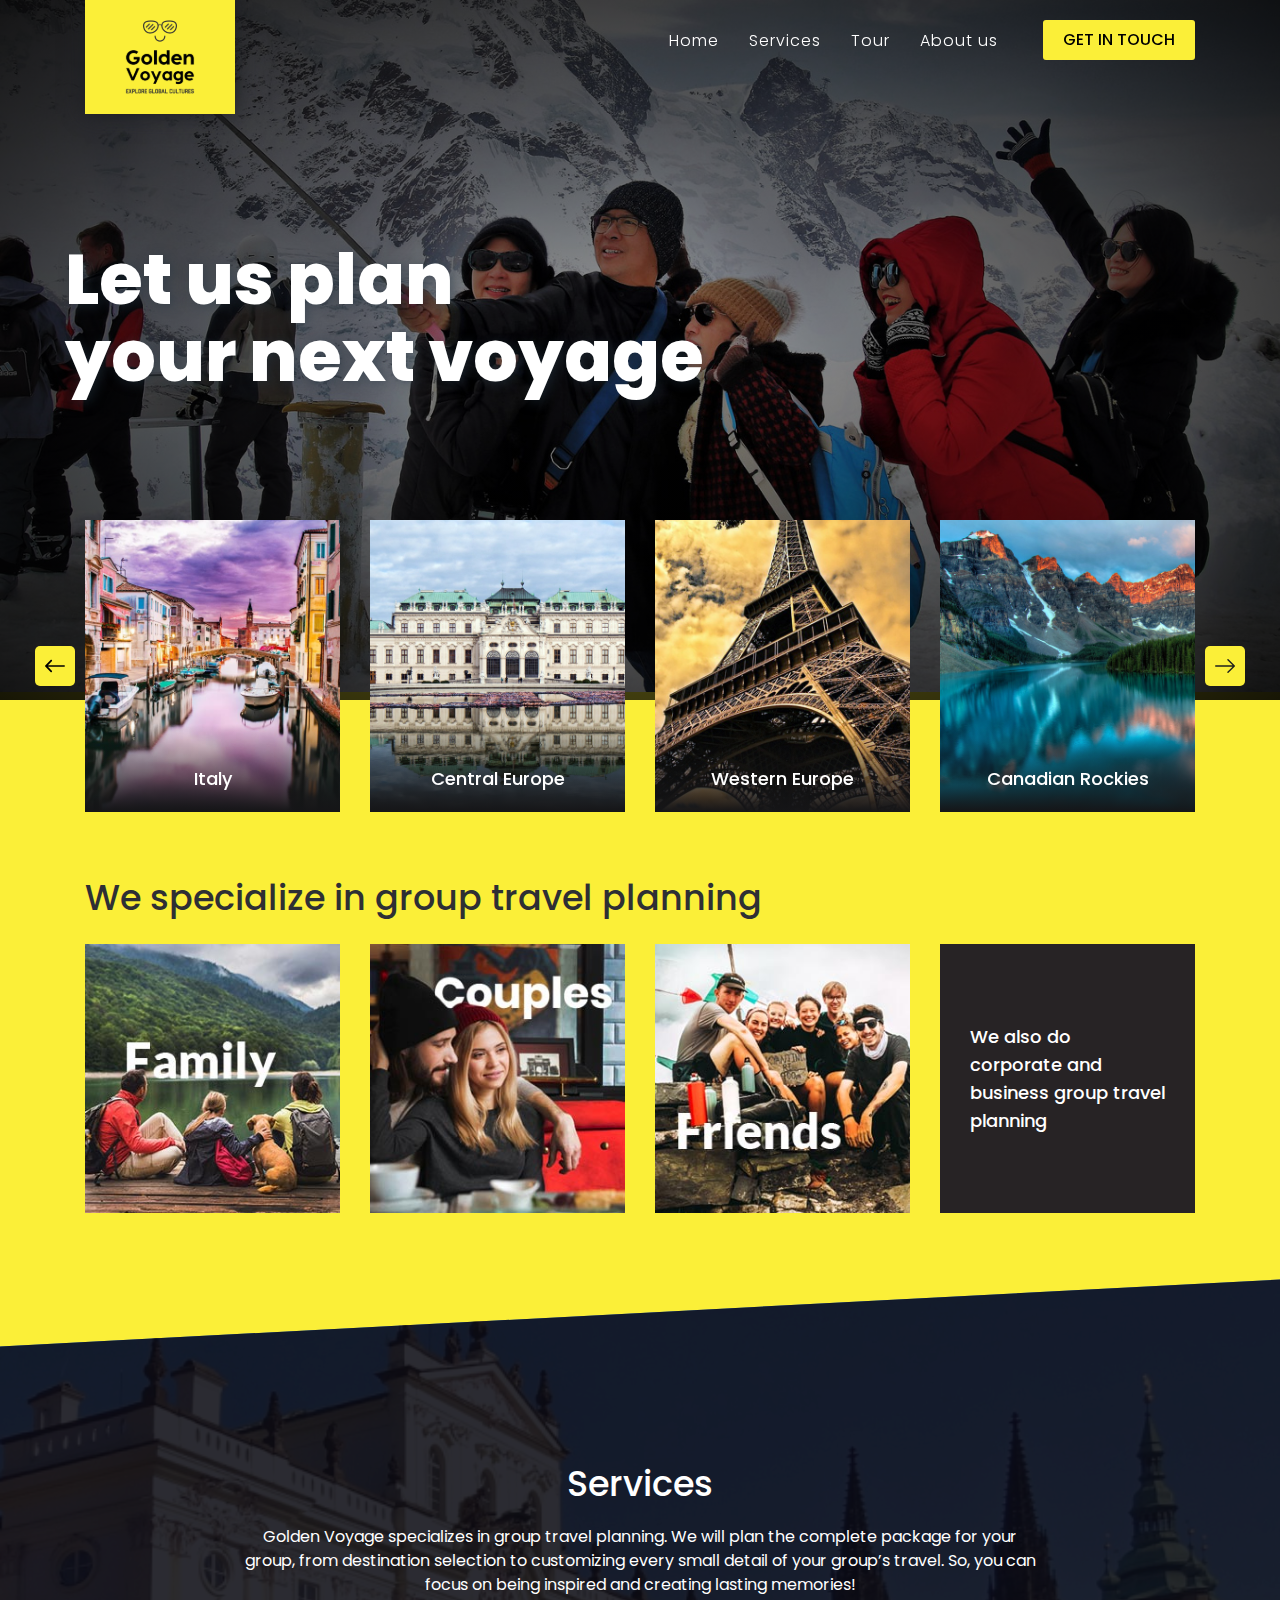
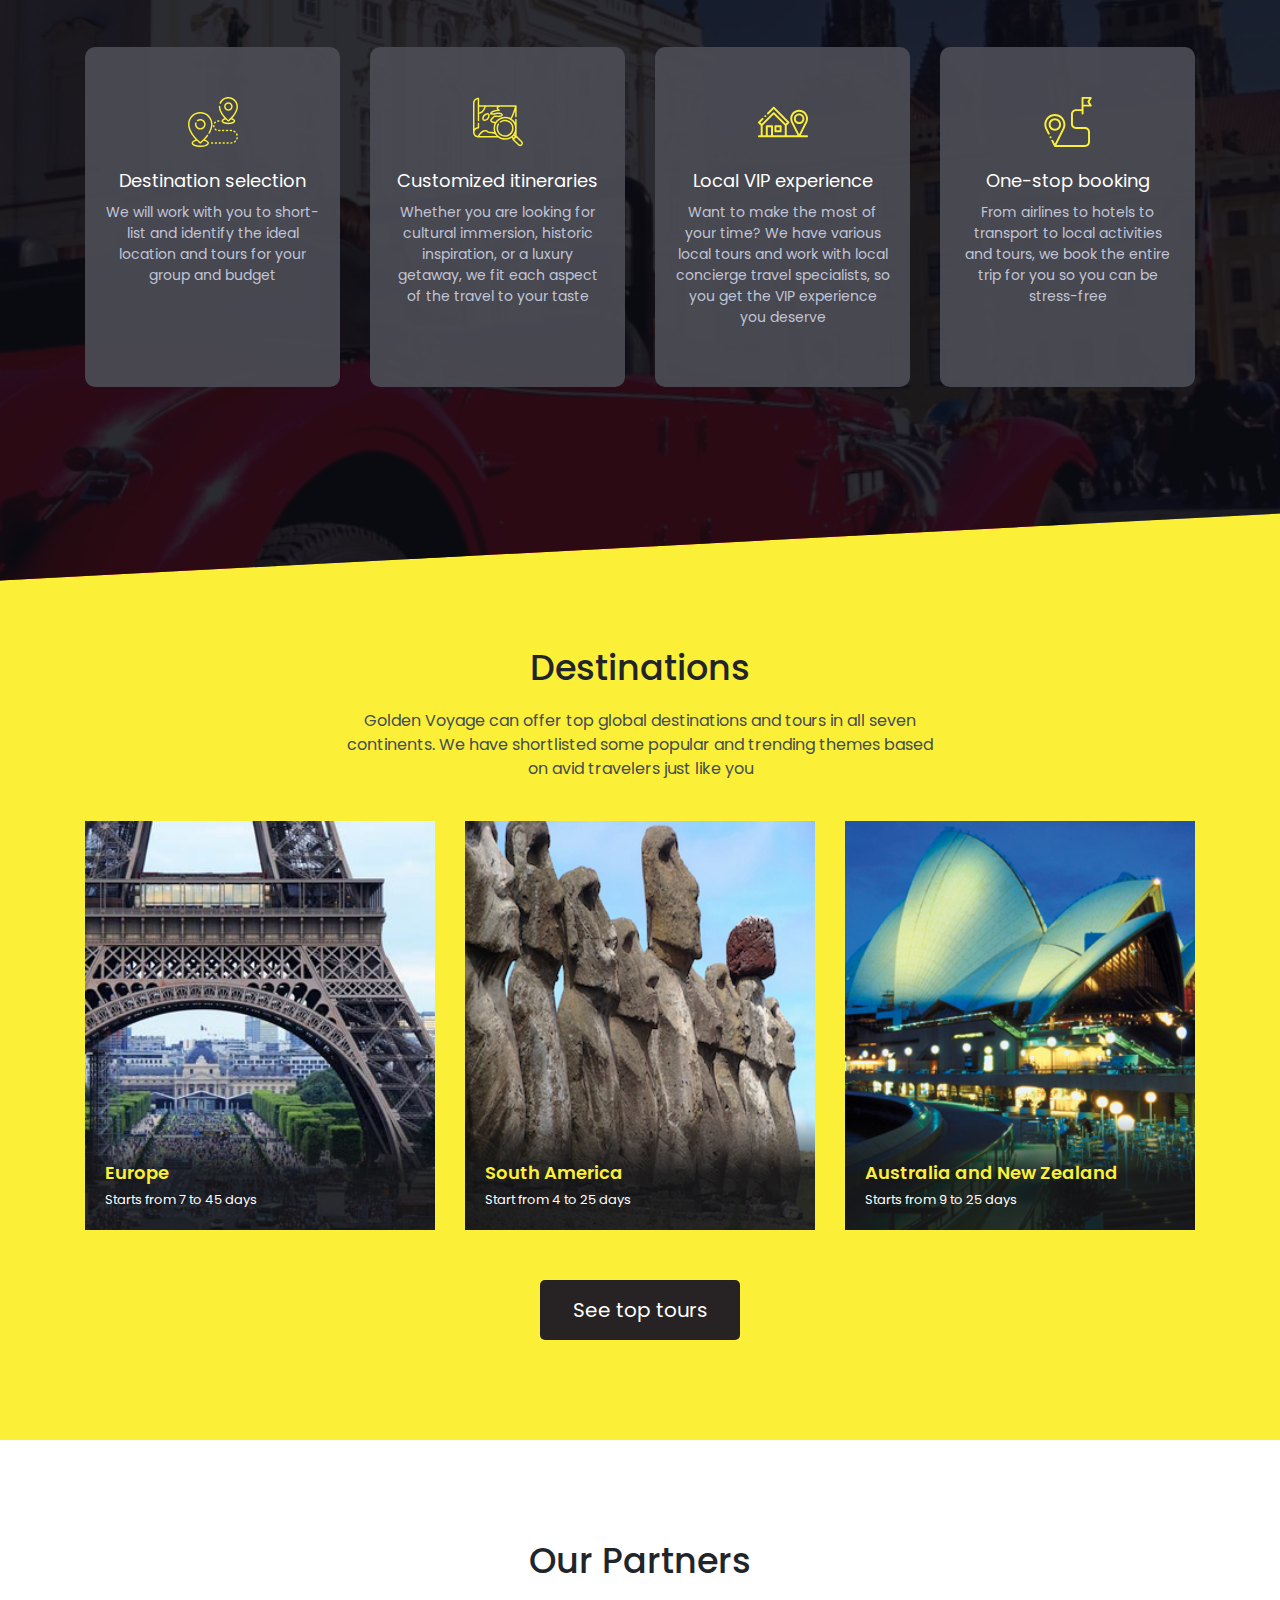
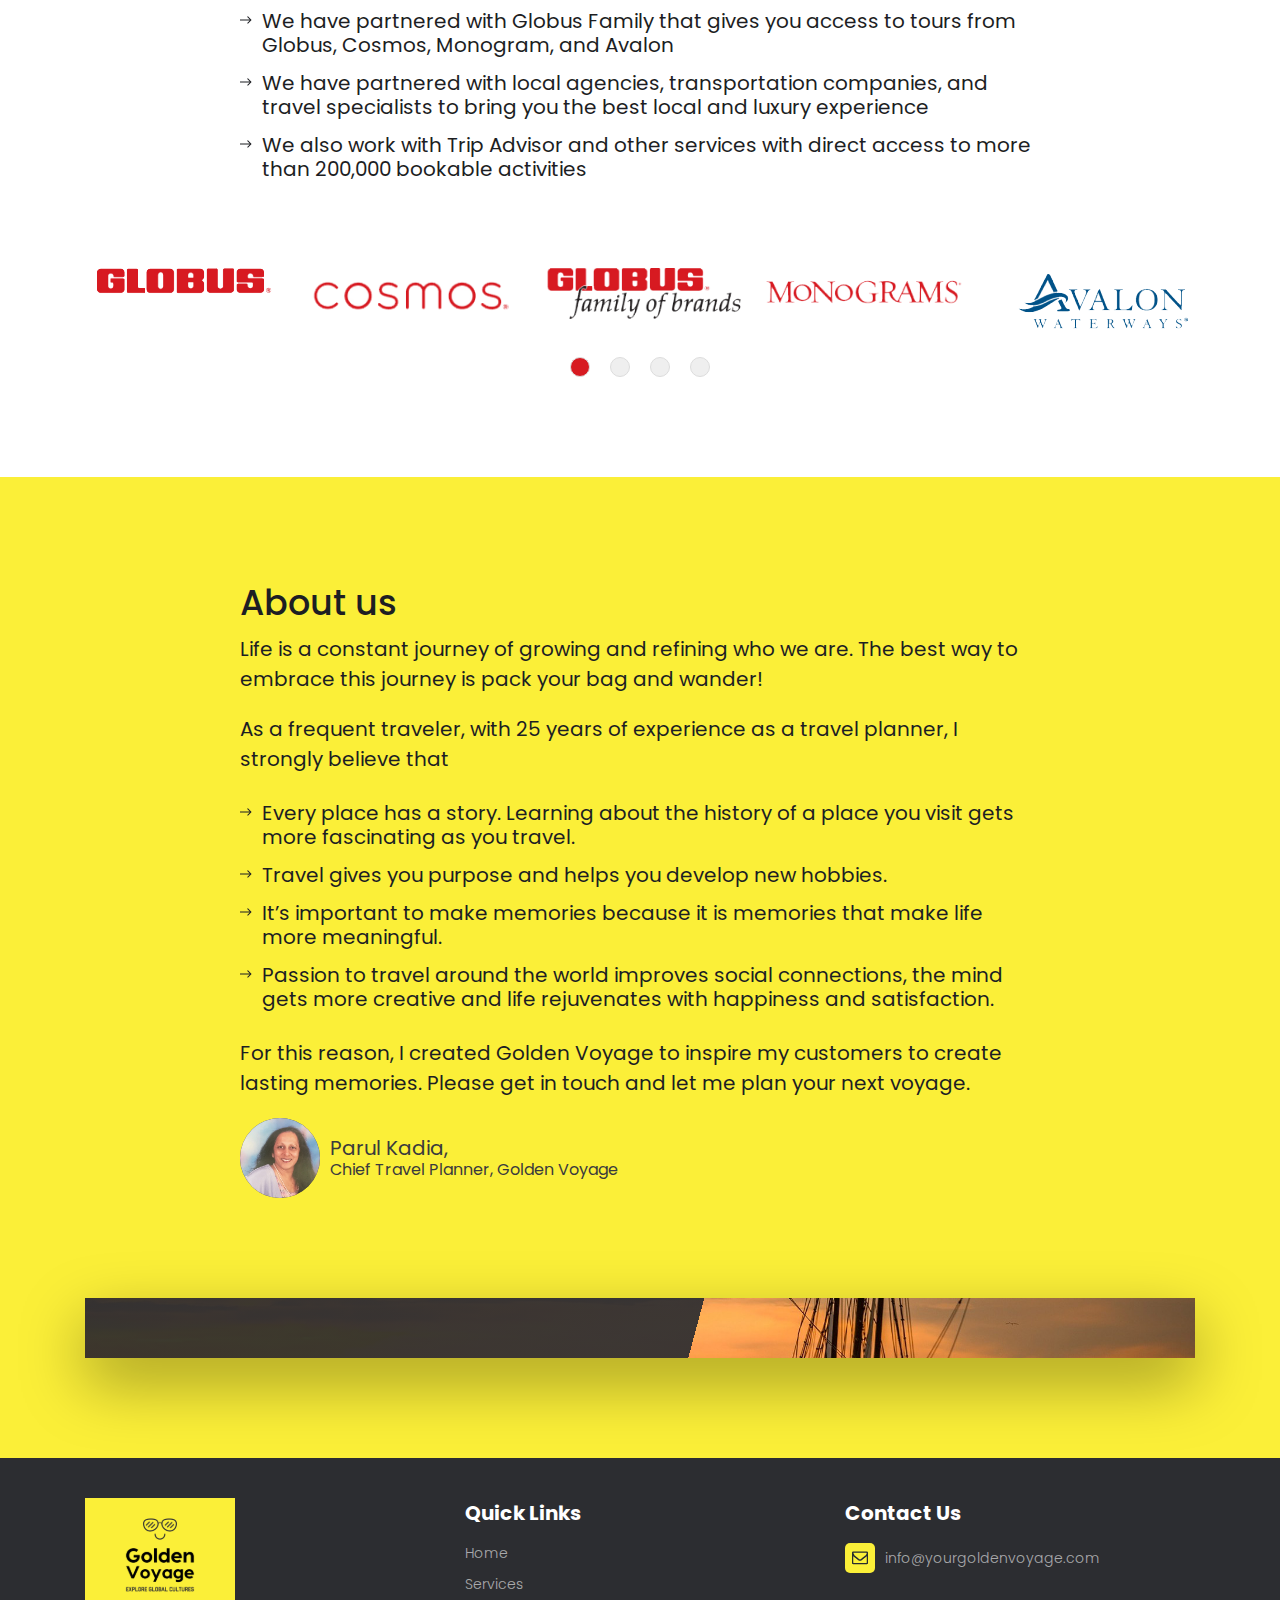
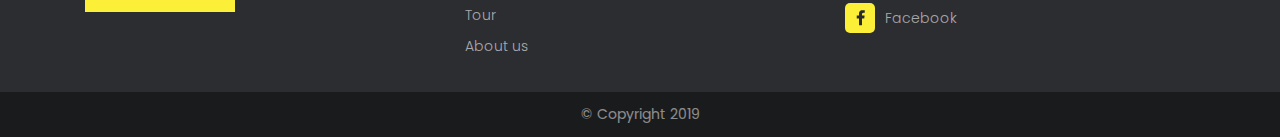
<file: index.html>
<!doctype html>
<html lang="en">

<head>
    <meta charset="utf-8">
    <meta name="viewport" content="width=device-width, initial-scale=1, shrink-to-fit=no">
    <meta name="description" content="">
    <meta name="author" content="">


    <title>Golden Voyage - Explore Global Culture</title>
    <link rel="stylesheet" type="text/css" href="css/slick.css" />
    <link href="https://fonts.googleapis.com/css?family=Poppins:300,400,500,600,700,800&display=swap" rel="stylesheet">

    <link href="css/bootstrap.min.css" rel="stylesheet">
    <link rel="stylesheet" type="text/css" href="css/fonts/fonts.css" />
    <link href="css/style.css" rel="stylesheet">
    <link href="css/media.css" rel="stylesheet">

    <link rel="shortcut icon" href="images/fav.ico" type="image/x-icon">

    <script src="js/jquery-3.3.1.min.js"></script>
    <!-- Global site tag (gtag.js) - Google Analytics -->
    <script async src="https://www.googletagmanager.com/gtag/js?id=UA-152559090-1"></script>
    <script>
        window.dataLayer = window.dataLayer || [];

        function gtag() {
            dataLayer.push(arguments);
        }
        gtag('js', new Date());

        gtag('config', 'UA-152559090-1');
    </script>



</head>

<body>

    <div class="main_div">

        <header class="header">
            <div class="container">
                <div class="head_div">
                    <div class="left-head">
                        <div class="logo">
                            <a href="index.html"><img src="images/logo.svg" alt=""></a>
                        </div>
                    </div>
                    <div class="right-head">
                        <div class="menu nav" id="nav">
                            <ul>
                                <li><a href="#banner">Home</a></li>
                                <li><a href="#services">Services</a></li>
                                <li><a href="#tour">Tour</a></li>
                                <li><a href="#about">About us</a></li>
                            </ul>
                        </div>
                        <a href="#contact" id="gonext" class="get_touch_div control-btn">
                            GET IN TOUCH
                        </a>
                        <div class="menu-toggle">
                            <div class="hamburger"></div>
                        </div>
                    </div>
                </div>
            </div>
        </header>




        <div class="banner-div" id="banner">
            <div class="banner-img">
                <img src="images/banner-2.jpg" alt="#" srcset="images/banner-2.jpg, images/banner_small-2.jpg 991w">
            </div>
            <div class="container">
                <div class="banner-content">
                    <h1>Let us plan <br>your next voyage</h1>
                </div>
            </div>
        </div>

        <div class="container">
            <div class="images-div">
                <div class="" id="voyage_slider">
                    <a href="list.html" class="">
                        <div class="img-box">
                            <img src="images/img-1.jpg" alt="">
                            <div class="title_box">
                                <h3>
                                    Italy
                                </h3>
                            </div>
                        </div>
                    </a>
                    <a href="list.html" class="">
                        <div class="img-box">
                            <img src="images/img-4.jpg" alt="">
                            <div class="title_box">
                                <h3>
                                    Central Europe
                                </h3>
                            </div>
                        </div>
                    </a>
                    <a href="list.html" class="">
                        <div class="img-box">
                            <img src="images/img-3.jpg" alt="">
                            <div class="title_box">
                                <h3>
                                    Western Europe
                                </h3>
                            </div>
                        </div>
                    </a>
                    <a href="list.html" class="">
                        <div class="img-box">
                            <img src="images/img-2.jpg" alt="">
                            <div class="title_box">
                                <h3>
                                    Canadian Rockies
                                </h3>
                            </div>
                        </div>
                    </a>
                    <a href="list.html" class="">
                        <div class="img-box">
                            <div class="box-div">
                                <p> see all top tours</p>
                            </div>
                            <!--<div class="title_box">
                            <h3>Israel</h3>
                        </div>-->
                        </div>
                    </a>
                </div>
            </div>
        </div>

        <div class="section group_travel">
            <div class="container">
                <h3>We specialize in group travel planning</h3>
                <div class="row">
                    <div class="col-12 col-lg-3 col-md-6 d-flex">
                        <div class="box-div">
                            <img src="images/family.jpg" alt="">
                        </div>
                    </div>
                    <div class="col-12 col-lg-3 col-md-6 d-flex">
                        <div class="box-div">
                            <img src="images/couples.jpg" alt="">
                        </div>
                    </div>
                    <div class="col-12 col-lg-3 col-md-6 d-flex">
                        <div class="box-div">
                            <img src="images/group.jpg" alt="">
                        </div>
                    </div>
                    <div class="col-12 col-lg-3 col-md-6 d-flex">
                        <div class="box-div">
                            <p>We also do corporate and business group travel planning</p>
                        </div>
                    </div>
                </div>
            </div>
        </div>

        <div class="section service_div" id="services">
            <div class="service_div_otr">
                <div class="container">
                    <div class="title">
                        <h2 class="white">Services</h2>
                        <p class="white">
                            Golden Voyage specializes in group travel planning. We will plan the complete package for
                            your group, from destination selection to customizing every small detail of your group’s
                            travel. So, you can focus on being inspired and creating lasting memories!
                        </p>

                    </div>
                    <div class="row">
                        <div class="col-lg-3 col-md-6 col-sm-6 col-xs-12 d-flex ">
                            <div class="services_box_text">
                                <span class="icon">
                                    <img src="images/services/destination.svg" alt="">
                                </span>
                                <h3>Destination selection</h3>
                                <p>We will work with you to short-list and identify the ideal location and tours for
                                    your group and budget</p>
                            </div>
                        </div>

                        <div class="col-lg-3 col-md-6 col-sm-6 col-xs-12 d-flex">
                            <div class="services_box_text">
                                <span class="icon">
                                    <img src="images/services/customized.svg" alt="">
                                </span>
                                <h3>
                                    Customized itineraries
                                </h3>
                                <p>
                                    Whether you are looking for cultural immersion, historic inspiration, or a luxury
                                    getaway, we fit each aspect of the travel to your taste
                                </p>
                            </div>
                        </div>

                        <div class="col-lg-3 col-md-6 col-sm-6 col-xs-12 d-flex">
                            <div class="services_box_text">
                                <span class="icon">
                                    <img src="images/services/local-vip.svg" alt="">
                                </span>
                                <h3>Local VIP experience</h3>
                                <p>Want to make the most of your time? We have various local tours and work with local
                                    concierge travel specialists, so you get the VIP experience you deserve</p>
                            </div>
                        </div>

                        <div class="col-lg-3 col-md-6 col-sm-6 col-xs-12 d-flex">
                            <div class="services_box_text">
                                <span class="icon">
                                    <img src="images/services/onestop.svg" alt="">
                                </span>
                                <h3>One-stop booking</h3>
                                <p>From airlines to hotels to transport to local activities and tours, we book the
                                    entire trip for you so you can be stress-free</p>
                            </div>
                        </div>
                    </div>
                </div>
            </div>
        </div>

        <div class="section destinations_div" id="tour">
            <div class="container">
                <div class="title">
                    <h2 class="text-center">Destinations</h2>
                    <p>
                        Golden Voyage can offer top global destinations and tours in all seven continents. We have
                        shortlisted some popular and trending themes based on avid travelers just like you
                    </p>
                </div>
                <div class="row">
                    <div class="col-lg-4 col-12">
                        <div class="destinations_img">
                            <a href="list.html">
                                <img src="images/destination-1.jpg" alt="">
                                <div class="toue_box">
                                    <div><span class="d_name">Europe</span></div>
                                    <ul class="clearfix">
                                        <li><span>Starts from 7 to 45 days</span></li>
                                    </ul>
                                </div>
                            </a>
                        </div>
                    </div>
                    <div class="col-lg-4 col-12">
                        <div class="destinations_img">
                            <a href="list.html">
                                <img src="images/destination-2.jpg" alt="">
                                <div class="toue_box">
                                    <div><span class="d_name">South America</span></div>
                                    <ul class="clearfix">
                                        <li><span>Start from 4 to 25 days</span></li>
                                    </ul>
                                </div>
                            </a>
                        </div>
                    </div>
                    <div class="col-lg-4 col-12">
                        <div class="destinations_img">
                            <a href="list.html">
                                <img src="images/destination-3.jpg" alt="">
                                <div class="toue_box">
                                    <div><span class="d_name">Australia and New Zealand</span></div>
                                    <ul class="clearfix">
                                        <li><span>Starts from 9 to 25 days</span></li>
                                    </ul>
                                </div>
                            </a>
                        </div>
                    </div>
                    <div class="col-12">
                        <a href="list.html" class="see_tours control-btn">
                            See top tours
                        </a>
                    </div>
                    <!-- <div class="col-lg-3 col-6">
                    <div class="destinations_img">
                       <a href="list.html">
                            <img src="images/destination-4.jpg" alt="">   
                            <h4>View More</h4>
                       </a>
                    </div>
                </div> -->
                </div>
            </div>
        </div>

        <div class="section out-partners_div">
            <div class="container">
                <div class="title">
                    <h2>Our Partners</h2>
                </div>
                <div class="partners_list about_us">
                    <div class="list">
                        <ul>
                            <li>We have partnered with Globus Family that gives you access to tours from Globus, Cosmos,
                                Monogram, and Avalon</li>
                            <li>We have partnered with local agencies, transportation companies, and travel specialists
                                to bring you the best local and luxury experience</li>
                            <li>We also work with Trip Advisor and other services with direct access to more than
                                200,000 bookable activities</li>
                        </ul>
                    </div>
                </div>
                <div class="partners-div" id="partners_img">
                    <div class="partners_logo"><img src="images/partners-logo01.png" alt=""></div>
                    <div class="partners_logo"><img src="images/partners-logo02.png" alt=""></div>
                    <div class="partners_logo"><img src="images/partners-logo03.png" alt=""></div>
                    <div class="partners_logo"><img src="images/partners-logo04.png" alt=""></div>
                    <div class="partners_logo"><img src="images/partners-logo05.png" alt=""></div>
                    <div class="partners_logo"><img src="images/partners-logo06.png" alt=""></div>
                    <div class="partners_logo"><img src="images/partners-logo07.png" alt=""></div>
                    <div class="partners_logo"><img src="images/partners-logo08.png" alt=""></div>
                </div>

            </div>
        </div>

        <!-- <div class="section customers_review">
            <div class="container">
                <div class="title">
                    <h2 class="white">Happy Customer</h2>
                    <p class="white">Golden Voyage partners with local agencies in many destination to have your
                        personalized tours</p>
                </div>
                <div class="" id="cus_review_slider_box">
                    <div class="cus_review_slider">
                        <div class="cus_review">
                            <i>
                                <img src="images/q_icon.png" alt="">
                            </i>
                            <p>
                                I would like to give my feedback regarding my recent manali trip. To start with, when I
                                placed a query, an executive named Kalyani contacted me and draft a wonderful quote and
                                customized it as per my need.
                            </p>
                            <span>
                                Roselien<br>
                                A happy vacationer(May 2019)
                            </span>
                        </div>
                    </div>
                    <div class="cus_review_slider">
                        <div class="cus_review">
                            <i>
                                <img src="images/q_icon.png" alt="">
                            </i>
                            <p>
                                I would like to give my feedback regarding my recent manali trip. To start with, when I
                                placed a query, an executive named Kalyani contacted me and draft a wonderful quote and
                                customized it as per my need.
                            </p>
                            <span>
                                Roselien<br>
                                A happy vacationer(May 2019)
                            </span>
                        </div>
                    </div>
                    <div class="cus_review_slider">
                        <div class="cus_review">
                            <i>
                                <img src="images/q_icon.png" alt="">
                            </i>
                            <p>
                                I would like to give my feedback regarding my recent manali trip. To start with, when I
                                placed a query, an executive named Kalyani contacted me and draft a wonderful quote and
                                customized it as per my need.
                            </p>
                            <span>
                                Roselien<br>
                                A happy vacationer(May 2019)
                            </span>
                        </div>
                    </div>
                    <div class="cus_review_slider">
                        <div class="cus_review">
                            <i>
                                <img src="images/q_icon.png" alt="">
                            </i>
                            <p>
                                I would like to give my feedback regarding my recent manali trip. To start with, when I
                                placed a query, an executive named Kalyani contacted me and draft a wonderful quote and
                                customized it as per my need.
                            </p>
                            <span>
                                Roselien<br>
                                A happy vacationer(May 2019)
                            </span>
                        </div>
                    </div>
                </div>
            </div>
        </div> -->

        <div class="section why_tour_us" id="about">
            <div class="container">
                <div class="row">
                    <div class="col-lg-12 col-md-12">
                        <div class="service_info about_us">
                            <h3>About us</h3>
                            <p class="">
                                Life is a constant journey of growing and refining who we are. The best way to embrace
                                this journey is pack your bag and wander!
                            </p>
                            <p>
                                As a frequent traveler, with 25 years of experience as a travel planner, I strongly
                                believe that
                            </p>
                            <div class="list">
                                <ul>
                                    <li>Every place has a story. Learning about the history of a place you visit gets
                                        more fascinating as you travel.</li>
                                    <li>Travel gives you purpose and helps you develop new hobbies.</li>
                                    <li>It’s important to make memories because it is memories that make life more
                                        meaningful.</li>
                                    <li>Passion to travel around the world improves social connections, the mind gets
                                        more creative and life rejuvenates with happiness and satisfaction.</li>
                                </ul>
                            </div>
                            <p>
                                For this reason, I created Golden Voyage to inspire my customers to create lasting
                                memories. Please get in touch and let me plan your next voyage.
                            </p>
                            <div class="sign_div">
                                <img class="sign_div_img" src="./images/profile.png">
                                <div class="sign_div_cont">
                                    Parul Kadia, <br>
                                    <small>Chief Travel Planner, Golden Voyage</small>
                                </div>
                            </div>
                        </div>
                    </div>
                </div>
            </div>
        </div>

        <div class="section" id="contact">
            <div class="container">
                <div class="contact_div">
                    <div class="form_div">
                        <div class="input_div">
                            <script charset="utf-8" type="text/javascript" src="//js.hsforms.net/forms/shell.js">
                            </script>
                            <script>
                                hbspt.forms.create({
                                    portalId: "6701184",
                                    formId: "723a1ee5-9275-4f1a-a9c8-f895a4aac32c"
                                });
                            </script>
                        </div>
                    </div>
                    <!-- <div class="form_div">
                        <h3>Get In Touch</h3>
                        <div class="input_div">
                            <div class="input_box">
                                <input type="text" class="form-control" placeholder="Name">
                            </div>
                            <div class="input_box">
                                <input type="text" class="form-control" placeholder="Phone">
                            </div>
                            <div class="input_box">
                                <input type="text" class="form-control" placeholder="Subjects">
                            </div>
                            <div class="input_box">
                                <textarea class="form-control" placeholder="Message"></textarea>
                            </div>
                            <div class="input_box">
                                <input class="submit_btn" type="submit">
                            </div>
                        </div>
                    </div> -->
                </div>
            </div>
        </div>

        <div class="footer">
            <div class="container">
                <div class="row">
                    <div class="col-md-4">
                        <div class="footer_logo">
                            <a href="index.html">
                                <img src="images/logo.svg" alt="">
                            </a>
                        </div>
                    </div>
                    <div class="col-md-4">
                        <h3>Quick Links</h3>
                        <div class="footer_menu nav" id="nav_footer">
                            <ul>
                                <li><a href="#banner">Home</a></li>
                                <li><a href="#services">Services</a></li>
                                <li><a href="#tour">Tour</a></li>
                                <li><a href="#about">About us</a></li>
                            </ul>
                        </div>
                    </div>
                    <div class="col-md-4">
                        <h3>Contact Us</h3>

                        <ul class="contact_icon">
                            <li>
                                <a class="mail_icon" href="mailto:test999@testgmail.com">
                                    <span><img src="images/mail_icon.png" alt=""></span> info@yourgoldenvoyage.com
                                </a>
                            </li>
                            <li>
                                <a class="mail_icon" target="_blank"
                                    href="https://www.facebook.com/yourgoldenvoyage/?ref=br_rs">
                                    <span><img src="images/facebook_icon.png" alt=""></span>Facebook
                                </a>
                            </li>
                        </ul>
                    </div>

                </div>
            </div>
            <div class="ftr_copyright">
                <div class="copyright_div">
                    &copy; Copyright 2019
                </div>
            </div>
        </div>



        <!--<div class="row">
                <div class="col-6 col-lg-4 col-12">
                    <div class="box-div">
                        <h4>Every place has a story, learning about the history of a place you visit gets more fascinating as you travel.</h4>
                    </div>
                </div>
                <div class="col-6 col-lg-4 col-12">
                    <div class="box-div">
                        <h4>Travel gives you purpose and helps you develop new hobies. it's important to make memories, because it is memories that make life more </h4>
                    </div>
                </div>
                <div class="col-6 col-lg-4 col-12">
                    <div class="box-div">
                        <h4>Passion to travel around the world improves social connections, mind gets more creative and life rejuvenates with happiness and satisfaction.</h4>
                    </div>
                </div>
            </div>-->

        <!-- Back TO Top
    <a title="Back to Top" id="back_top" class="backtohome" >
        <img src="images/up-arrow.svg" alt="">
    </a>
     -->
    </div>


    <!----- Script JS ----->

    <script src="js/popper.min.js"></script>
    <script src="js/bootstrap.min.js"></script>
    <script type="text/javascript" src="js/slick.min.js"></script>
    <script src="js/jquery.nav.js" type="text/javascript"></script>
    <script src="js/script.js" type="text/javascript"></script>

    <script>
        $(document).ready(function () {

            $(function () {
                var hamburger = $(".header");
                $(window).scroll(function () {
                    var scroll = $(window).scrollTop();
                    if ($(window).width() > 992) {
                        if (scroll >= 200) {
                            hamburger.addClass("header_bg");
                        } else {
                            hamburger.removeClass('header_bg');
                            $('body').removeClass('is-active')
                        }
                    }
                });
            });

            $('.nav').onePageNav();

            /* $("#back_top").click(function () {
                 $("html, body").animate({scrollTop: 0}, 1000);
             });
              $(window).scroll(function() {
                 if ($(this).scrollTop()) {
                     $('#back_top').fadeIn();
                 } else {
                     $('#back_top').fadeOut();
                 }
             });*/

            $('#voyage_slider').slick({
                slidesToShow: 4,
                slidesToScroll: 1,
                arrows: true,
                infinite: false,

                responsive: [{
                        breakpoint: 993,
                        settings: {
                            slidesToShow: 3,
                            slidesToScroll: 1,

                        }
                    },
                    {
                        breakpoint: 768,
                        settings: {
                            slidesToShow: 2,
                            slidesToScroll: 1
                        }
                    },
                    {
                        breakpoint: 520,
                        settings: {
                            slidesToShow: 1,
                            slidesToScroll: 1
                        }
                    }

                ]
            });


            $('#cus_review_slider_box').slick({
                slidesToShow: 2,
                slidesToScroll: 1,
                arrows: true,

                responsive: [{
                        breakpoint: 800,
                        settings: {
                            slidesToShow: 1,
                            slidesToScroll: 1,
                            infinite: true,

                        }
                    }

                ]
            });



            $('.menu-toggle').click(function () {
                $('.site-nav').toggleClass('site-nav--open', 500);
                $(this).toggleClass('open');
            })
            $('.menu ul li a').click(function () {
                $('.site-nav').removeClass('site-nav--open', 500);
                $('.menu-toggle').removeClass('open');
            })


            $('#partners_img').slick({
                slidesToShow: 5,
                slidesToScroll: 2,
                arrows: false,
                dots: true,

                responsive: [{
                        breakpoint: 767,
                        settings: {
                            slidesToShow: 3,
                            slidesToScroll: 2,
                            infinite: true,

                        }
                    }

                ]
            });

            // get in touch 

            $(".get_touch_div.control-btn").on('click', function (event) {
                if (this.hash !== "") {
                    event.preventDefault();
                    var hash = this.hash;
                    $('html, body').animate({
                        scrollTop: $(hash).offset().top - 50
                    }, 800, function () {
                        window.location.hash = hash;
                    });
                }
            });



        });
    </script>
    <!-- Start of HubSpot Embed Code -->
    <script type="text/javascript" id="hs-script-loader" async defer src="//js.hs-scripts.com/6701184.js"></script>
    <!-- End of HubSpot Embed Code -->
</body>

</html>
<!--| 
    
|-->
</file>
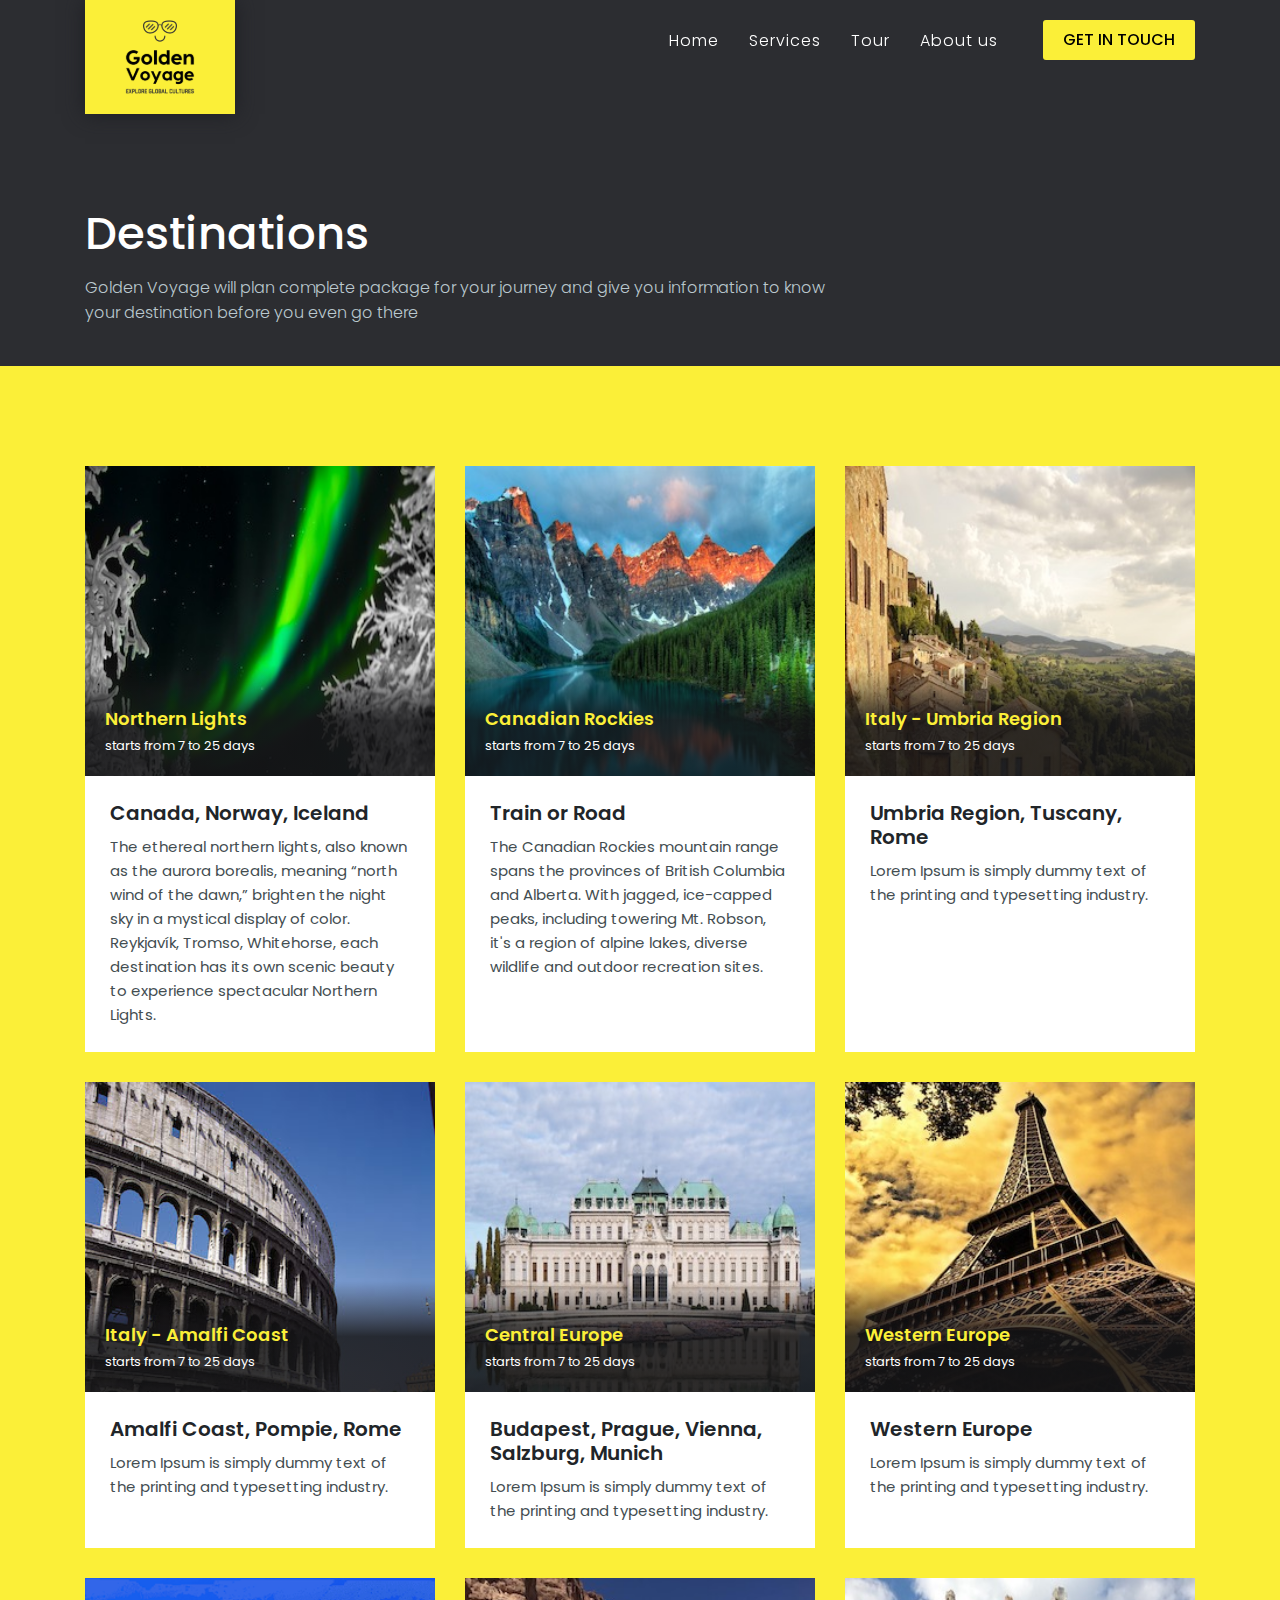
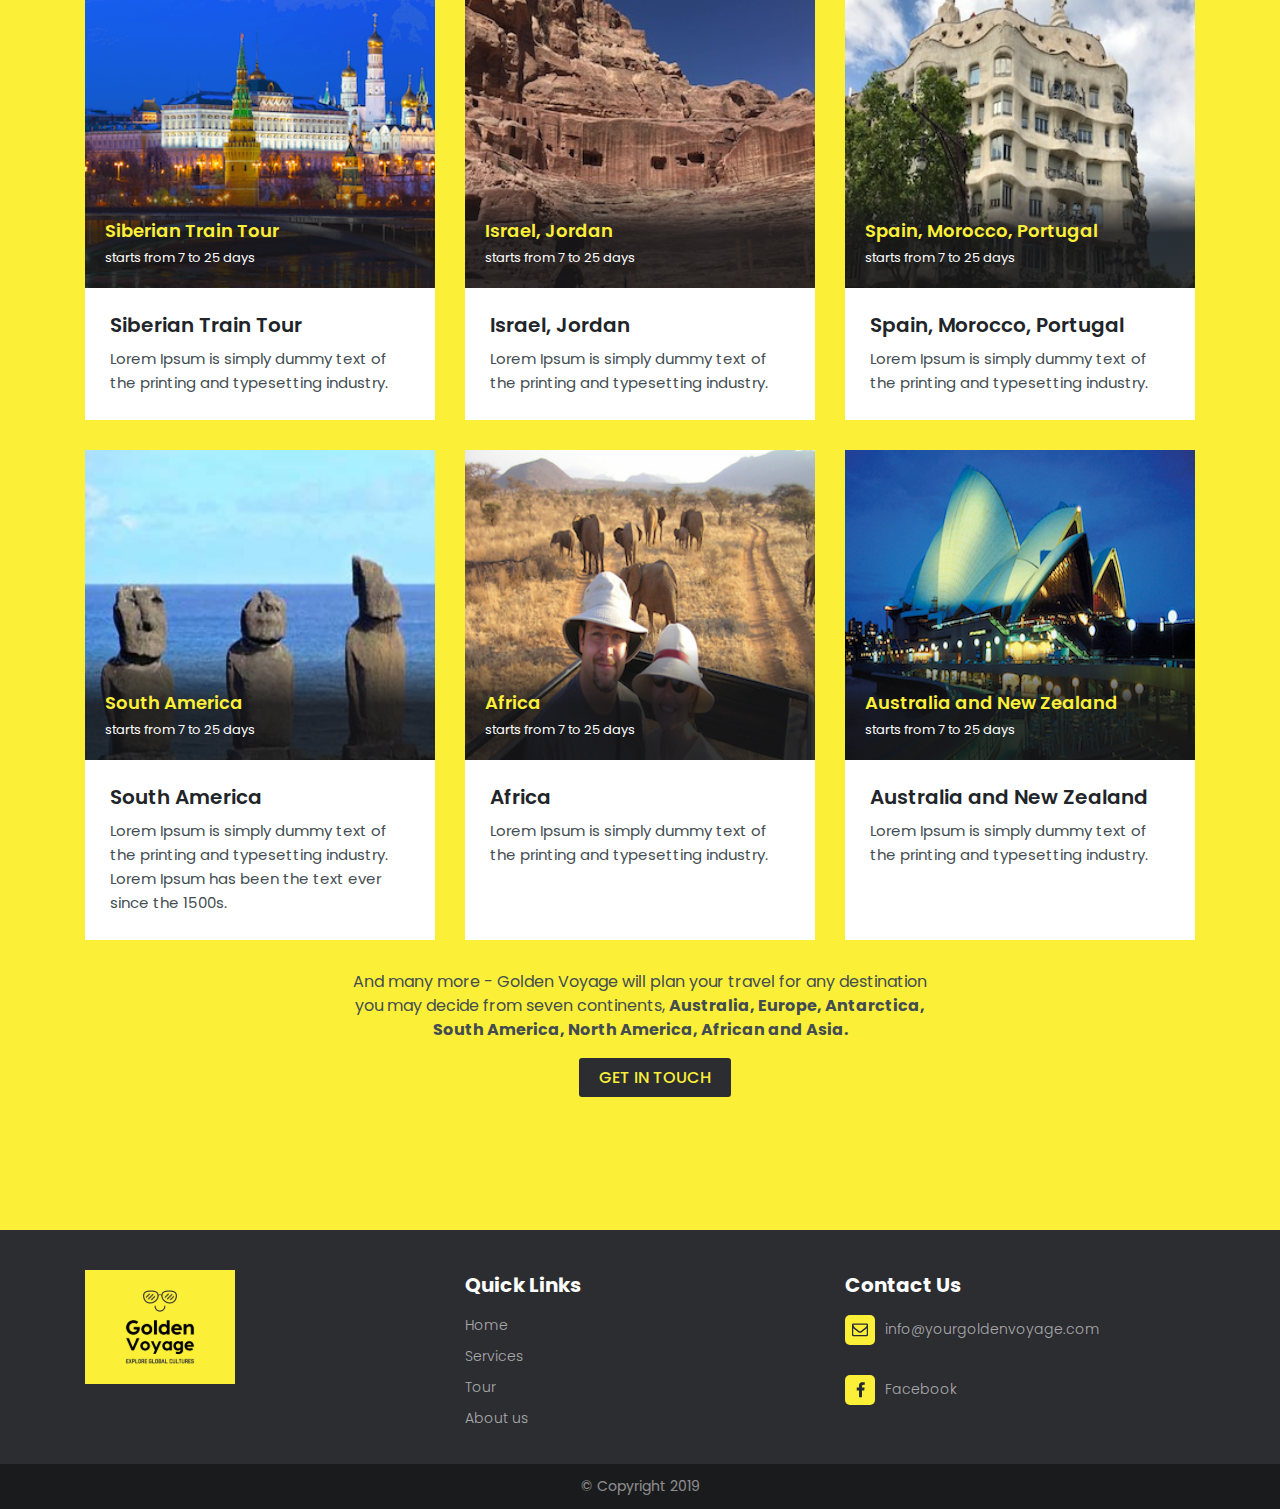
<file: list.html>
<!doctype html>
<html lang="en">

<head>
    <meta charset="utf-8">
    <meta name="viewport" content="width=device-width, initial-scale=1, shrink-to-fit=no">
    <meta name="description" content="">
    <meta name="author" content="">


    <title>Golden Voyage - Top Tours</title>

    <link href="https://fonts.googleapis.com/css?family=Poppins:300,400,500,600,700,800&display=swap" rel="stylesheet">

    <link rel="shortcut icon" href="images/fav.ico" type="image/x-icon">

    <link href="css/bootstrap.min.css" rel="stylesheet">
    <link rel="stylesheet" type="text/css" href="css/fonts/fonts.css" />
    <link rel="stylesheet" type="text/css" href="css/slick.css" />
    <link href="css/style.css" rel="stylesheet">
    <link href="css/media.css" rel="stylesheet">
    <!-- Global site tag (gtag.js) - Google Analytics -->
    <script async src="https://www.googletagmanager.com/gtag/js?id=UA-152559090-1"></script>
    <script>
        window.dataLayer = window.dataLayer || [];

        function gtag() {
            dataLayer.push(arguments);
        }
        gtag('js', new Date());

        gtag('config', 'UA-152559090-1');
    </script>

</head>

<body>

    <div class="main_div">

        <header class="header">
            <div class="container">
                <div class="head_div">
                    <div class="left-head">
                        <div class="logo">
                            <a href="index.html"><img src="images/logo.svg" alt=""></a>
                        </div>
                    </div>
                    <div class="right-head">
                        <div class="menu nav" id="nav">
                            <ul>
                                <li><a href="index.html#banner">Home</a></li>
                                <li><a href="index.html#services">Services</a></li>
                                <li><a href="index.html#tour">Tour</a></li>
                                <li><a href="index.html#about">About us</a></li>
                            </ul>
                        </div>
                        <a href="index.html#contact" id="gonext" class="get_touch_div control-btn">
                            GET IN TOUCH
                        </a>
                        <div class="menu-toggle">
                            <div class="hamburger"></div>
                        </div>
                    </div>
                </div>
            </div>
        </header>

        <div class="inner-img">
            <div class="inner-img">

            </div>
            <div class="container">
                <div class="inner_content">
                    <h3>Destinations</h3>
                    <p>
                        Golden Voyage will plan complete package for your journey and give you information to know your
                        destination before you even go there
                    </p>
                </div>
            </div>
        </div>

        <div class="section list_div">
            <div class="container">
                <div class="row">
                    <div class="col-12 col-sm-6 col-md-4 d-flex">
                        <div class="list_box">
                            <div class="list_img">
                                <img src="images/destinations/Northern-Lights.jpg" alt="">
                                <div class="toue_box">
                                    <div><span class="d_name">Northern Lights</span></div>
                                    <ul class="clearfix">
                                        <li><span>starts from 7 to 25 days</span></li>
                                    </ul>
                                </div>
                            </div>
                            <div class="list_info">
                                <h6>Canada, Norway, Iceland</h6>
                                <p>The ethereal northern lights, also known as the aurora borealis, meaning “north wind
                                    of the dawn,” brighten the night sky in a mystical display of color. Reykjavík,
                                    Tromso, Whitehorse, each destination has its own scenic beauty to experience
                                    spectacular Northern Lights.</p>
                            </div>
                        </div>
                    </div>
                    <div class="col-12 col-sm-6 col-md-4 d-flex">
                        <div class="list_box">
                            <div class="list_img">
                                <img src="images/destinations/Canadian-Rockies.jpg" alt="">
                                <div class="toue_box">
                                    <div><span class="d_name">Canadian Rockies</span></div>
                                    <ul class="clearfix">
                                        <li><span>starts from 7 to 25 days</span></li>
                                    </ul>
                                </div>
                            </div>
                            <div class="list_info">
                                <h6>Train or Road</h6>
                                <p>The Canadian Rockies mountain range spans the provinces of British Columbia and
                                    Alberta. With jagged, ice-capped peaks, including towering Mt. Robson, it's a region
                                    of alpine lakes, diverse wildlife and outdoor recreation sites.</p>
                            </div>
                        </div>
                    </div>
                    <div class="col-12 col-sm-6 col-md-4 d-flex">
                        <div class="list_box">
                            <div class="list_img">
                                <img src="images/destinations/Italy.jpg" alt="">
                                <div class="toue_box">
                                    <div><span class="d_name">Italy - Umbria Region</span></div>
                                    <ul class="clearfix">
                                        <li><span>starts from 7 to 25 days</span></li>
                                    </ul>
                                </div>
                            </div>
                            <div class="list_info">
                                <h6>Umbria Region, Tuscany, Rome </h6>
                                <p>Lorem Ipsum is simply dummy text of the printing and typesetting industry.</p>
                            </div>
                        </div>
                    </div>
                    <div class="col-12 col-sm-6 col-md-4 d-flex">
                        <div class="list_box">
                            <div class="list_img">
                                <img src="images/destinations/Italy-Amialfi.jpg" alt="">
                                <div class="toue_box">
                                    <div><span class="d_name">Italy - Amalfi Coast</span></div>
                                    <ul class="clearfix">
                                        <li><span>starts from 7 to 25 days</span></li>
                                    </ul>
                                </div>
                            </div>
                            <div class="list_info">
                                <h6>Amalfi Coast, Pompie, Rome</h6>
                                <p>Lorem Ipsum is simply dummy text of the printing and typesetting industry.</p>
                            </div>
                        </div>
                    </div>
                    <div class="col-12 col-sm-6 col-md-4 d-flex">
                        <div class="list_box">
                            <div class="list_img">
                                <img src="images/destinations/Central-Europe.jpg" alt="">
                                <div class="toue_box">
                                    <div><span class="d_name">Central Europe</span></div>
                                    <ul class="clearfix">
                                        <li><span>starts from 7 to 25 days</span></li>
                                    </ul>
                                </div>
                            </div>
                            <div class="list_info">
                                <h6>Budapest, Prague, Vienna, Salzburg, Munich</h6>
                                <p>Lorem Ipsum is simply dummy text of the printing and typesetting industry.</p>
                            </div>
                        </div>
                    </div>
                    <div class="col-12 col-sm-6 col-md-4 d-flex">
                        <div class="list_box">
                            <div class="list_img">
                                <img src="images/destinations/Western-Europe.jpg" alt="">
                                <div class="toue_box">
                                    <div><span class="d_name">Western Europe</span></div>
                                    <ul class="clearfix">
                                        <li><span>starts from 7 to 25 days</span></li>
                                    </ul>
                                </div>
                            </div>
                            <div class="list_info">
                                <h6>Western Europe</h6>
                                <p>Lorem Ipsum is simply dummy text of the printing and typesetting industry.</p>
                            </div>
                        </div>
                    </div>
                    <div class="col-12 col-sm-6 col-md-4 d-flex">
                        <div class="list_box">
                            <div class="list_img">
                                <img src="images/destinations/Siberian-Tour.png" alt="">
                                <div class="toue_box">
                                    <div><span class="d_name">Siberian Train Tour</span></div>
                                    <ul class="clearfix">
                                        <li><span>starts from 7 to 25 days</span></li>
                                    </ul>
                                </div>
                            </div>
                            <div class="list_info">
                                <h6>Siberian Train Tour</h6>
                                <p>Lorem Ipsum is simply dummy text of the printing and typesetting industry.</p>
                            </div>
                        </div>
                    </div>
                    <div class="col-12 col-sm-6 col-md-4 d-flex">
                        <div class="list_box">
                            <div class="list_img">
                                <img src="images/destinations/Israel-Jordan.JPG" alt="">
                                <div class="toue_box">
                                    <div><span class="d_name">Israel, Jordan</span></div>
                                    <ul class="clearfix">
                                        <li><span>starts from 7 to 25 days</span></li>
                                    </ul>
                                </div>
                            </div>
                            <div class="list_info">
                                <h6>Israel, Jordan</h6>
                                <p>Lorem Ipsum is simply dummy text of the printing and typesetting industry.</p>

                            </div>
                        </div>
                    </div>
                    <div class="col-12 col-sm-6 col-md-4 d-flex">
                        <div class="list_box">
                            <div class="list_img">
                                <img src="images/destinations/Spain.JPG" alt="">
                                <div class="toue_box">
                                    <div><span class="d_name">Spain, Morocco, Portugal</span></div>
                                    <ul class="clearfix">
                                        <li><span>starts from 7 to 25 days</span></li>
                                    </ul>
                                </div>
                            </div>
                            <div class="list_info">
                                <h6>Spain, Morocco, Portugal</h6>
                                <p>Lorem Ipsum is simply dummy text of the printing and typesetting industry.</p>
                            </div>
                        </div>
                    </div>
                    <div class="col-12 col-sm-6 col-md-4 d-flex">
                        <div class="list_box">
                            <div class="list_img">
                                <img src="images/destinations/South America_easterisland3.jpg" alt="">
                                <div class="toue_box">
                                    <div><span class="d_name">South America</span></div>
                                    <ul class="clearfix">
                                        <li><span>starts from 7 to 25 days</span></li>
                                    </ul>
                                </div>
                            </div>
                            <div class="list_info">
                                <h6>South America</h6>
                                <p>Lorem Ipsum is simply dummy text of the printing and typesetting industry. Lorem
                                    Ipsum
                                    has been the text ever since the 1500s.</p>
                            </div>
                        </div>
                    </div>
                    <div class="col-12 col-sm-6 col-md-4 d-flex">
                        <div class="list_box">
                            <div class="list_img">
                                <img src="images/destinations/Africa_Africa Safari Couple_KM.JPG" alt="">
                                <div class="toue_box">
                                    <div><span class="d_name">Africa</span></div>
                                    <ul class="clearfix">
                                        <li><span>starts from 7 to 25 days</span></li>
                                    </ul>
                                </div>
                            </div>
                            <div class="list_info">
                                <h6>Africa</h6>
                                <p>Lorem Ipsum is simply dummy text of the printing and typesetting industry.</p>
                            </div>
                        </div>
                    </div>
                    <div class="col-12 col-sm-6 col-md-4 d-flex">
                        <div class="list_box">
                            <div class="list_img">
                                <img src="images/destinations/Australia_NewZealand.jpg" alt="">
                                <div class="toue_box">
                                    <div><span class="d_name">Australia and New Zealand</span></div>
                                    <ul class="clearfix">
                                        <li><span>starts from 7 to 25 days</span></li>
                                    </ul>
                                </div>
                            </div>
                            <div class="list_info">
                                <h6>Australia and New Zealand</h6>
                                <p>Lorem Ipsum is simply dummy text of the printing and typesetting industry.</p>
                            </div>
                        </div>
                    </div>
                </div>
                <div class="title">
                    <p>
                        And many more - Golden Voyage will plan your travel for any destination you may decide from
                        seven continents, <b>Australia, Europe, Antarctica, South America, North America, African and
                            Asia.</b>
                    </p>
                    <br />
                    <a href="index.html#contact" id="gonext" class="get_touch_div_list control-btn">
                        GET IN TOUCH
                    </a>
                </div>
            </div>
        </div>


        <div class="footer">
            <div class="container">
                <div class="row">
                    <div class="col-md-4">
                        <div class="footer_logo">
                            <a href="index.html">
                                <img src="images/logo.svg" alt="">
                            </a>
                        </div>
                    </div>
                    <div class="col-md-4">
                        <h3>Quick Links</h3>
                        <div class="footer_menu" id="nav_footer">
                            <ul>
                                <li><a href="index.html#banner">Home</a></li>
                                <li><a href="index.html#services">Services</a></li>
                                <li><a href="index.html#tour">Tour</a></li>
                                <li><a href="index.html#about">About us</a></li>
                            </ul>
                        </div>
                    </div>
                    <div class="col-md-4">
                        <h3>Contact Us</h3>

                        <ul class="contact_icon">
                            <li>
                                <a class="mail_icon" href="mailto:test999@testgmail.com">
                                    <span><img src="images/mail_icon.png" alt=""></span> info@yourgoldenvoyage.com
                                </a>
                            </li>
                            <li>
                                <a class="mail_icon" href="https://www.facebook.com/yourgoldenvoyage/?ref=br_rs">
                                    <span><img src="images/facebook_icon.png" alt=""></span>Facebook
                                </a>
                            </li>
                        </ul>
                    </div>

                </div>
            </div>
            <div class="ftr_copyright">
                <div class="copyright_div">
                    &copy; Copyright 2019
                </div>
            </div>
        </div>


        <!-- Back TO Top -->
        <a title="Back to Top" id="back_top" class="backtohome">
            <img src="images/up-arrow.svg" alt="">
        </a>

    </div>


    <!----- Script JS ----->
    <script src="js/jquery-3.3.1.min.js"></script>
    <script src="js/popper.min.js"></script>
    <script src="js/bootstrap.min.js"></script>
    <script type="text/javascript" src="js/slick.min.js"></script>
    <script src="js/script.js" type="text/javascript"></script>

    <script>
        $(document).ready(function () {

            $(function () {
                var hamburger = $(".header");
                $(window).scroll(function () {
                    var scroll = $(window).scrollTop();
                    if ($(window).width() > 992) {
                        if (scroll >= 200) {
                            hamburger.addClass("header_bg");
                        } else {
                            hamburger.removeClass('header_bg');
                            $('body').removeClass('is-active')
                        }
                    }
                });
            });



            /*$("#back_top").click(function () {
                $("html, body").animate({scrollTop: 0}, 1000);
            });*/
            /*   $(window).scroll(function() {
                  if ($(this).scrollTop()) {
                      $('#back_top').fadeIn();
                  } else {
                      $('#back_top').fadeOut();
                  }
              });*/

            $('#voyage_slider').slick({
                slidesToShow: 4,
                slidesToScroll: 1,
                arrows: true,

                responsive: [{
                        breakpoint: 993,
                        settings: {
                            slidesToShow: 3,
                            slidesToScroll: 1,
                            infinite: true

                        }
                    },
                    {
                        breakpoint: 768,
                        settings: {
                            slidesToShow: 2,
                            slidesToScroll: 1
                        }
                    },
                    {
                        breakpoint: 480,
                        settings: {
                            slidesToShow: 1,
                            slidesToScroll: 1
                        }
                    }

                ]
            });


            $('#cus_review_slider_box').slick({
                slidesToShow: 2,
                slidesToScroll: 1,
                arrows: true,

                responsive: [{
                        breakpoint: 800,
                        settings: {
                            slidesToShow: 1,
                            slidesToScroll: 1,
                            infinite: true,

                        }
                    }

                ]
            });

            $('.menu-toggle').click(function () {
                $('.site-nav').toggleClass('site-nav--open', 500);
                $(this).toggleClass('open');

            })

            $('#partners_img').slick({
                slidesToShow: 5,
                slidesToScroll: 2,
                arrows: false,
                dots: true,

                responsive: [{
                        breakpoint: 767,
                        settings: {
                            slidesToShow: 1,
                            slidesToScroll: 1,
                            infinite: true,

                        }
                    }

                ]
            });

        });
    </script>
</body>

</html>
</file>
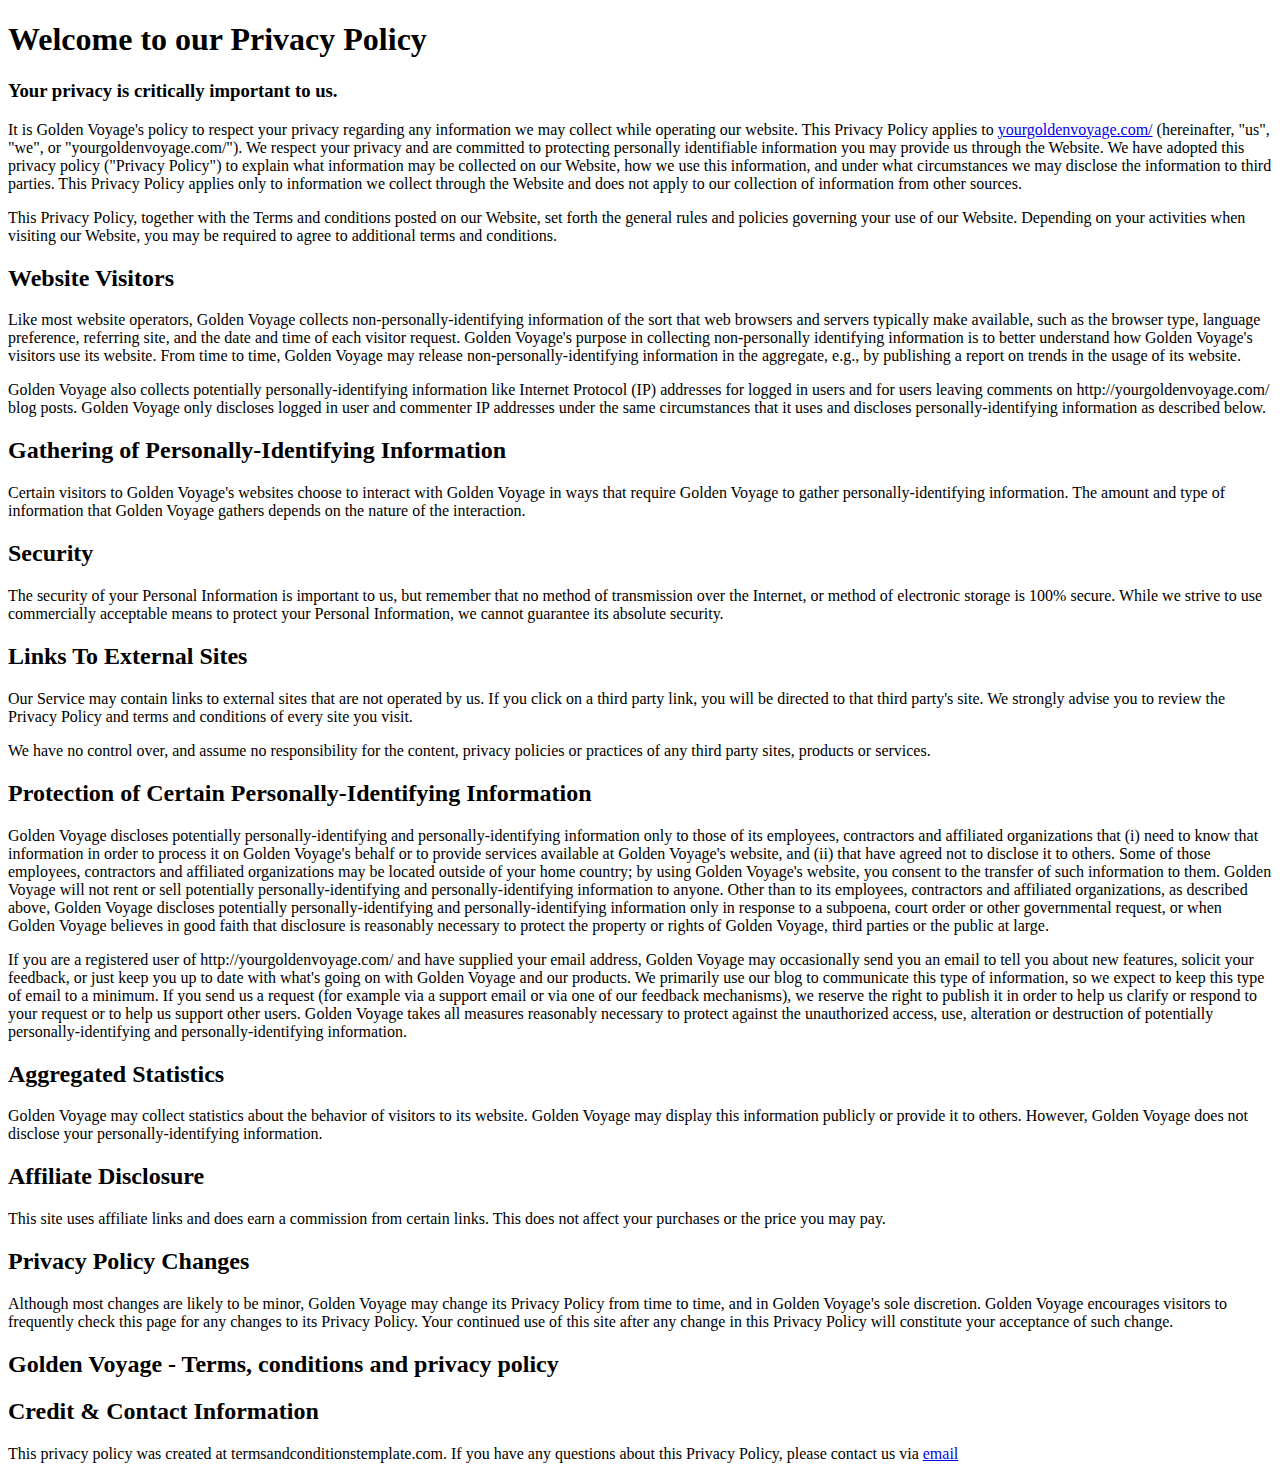
<file: policyAndTerms.html>
<!DOCTYPE html>
<html lang="en">

<head>
  <meta charset="UTF-8">
  <meta name="viewport" content="width=device-width, initial-scale=1.0">
  <meta http-equiv="X-UA-Compatible" content="ie=edge">
  <title>Document</title>
  <!-- Global site tag (gtag.js) - Google Analytics -->
  <script async src="https://www.googletagmanager.com/gtag/js?id=UA-152559090-1"></script>
  <script>
    window.dataLayer = window.dataLayer || [];

    function gtag() {
      dataLayer.push(arguments);
    }
    gtag('js', new Date());

    gtag('config', 'UA-152559090-1');
  </script>

</head>

<body>
  <div class="container col-10">
    <h1>Welcome to our Privacy Policy</h1>
    <h3>Your privacy is critically important to us.</h3>

    <p>It is Golden Voyage's policy to respect your privacy regarding any information we may collect while operating our
      website. This Privacy Policy applies to <a href="http://yourgoldenvoyage.com/">yourgoldenvoyage.com/</a>
      (hereinafter, "us", "we", or "yourgoldenvoyage.com/"). We respect your privacy and are committed to protecting
      personally identifiable information you may provide us through the Website. We have adopted this privacy policy
      ("Privacy Policy") to explain what information may be collected on our Website, how we use this information, and
      under what circumstances we may disclose the information to third parties. This Privacy Policy applies only to
      information we collect through the Website and does not apply to our collection of information from other sources.
    </p>
    <p>This Privacy Policy, together with the Terms and conditions posted on our Website, set forth the general rules
      and policies governing your use of our Website. Depending on your activities when visiting our Website, you may be
      required to agree to additional terms and conditions.</p>

    <h2>Website Visitors</h2>
    <p>Like most website operators, Golden Voyage collects non-personally-identifying information of the sort that web
      browsers and servers typically make available, such as the browser type, language preference, referring site, and
      the date and time of each visitor request. Golden Voyage's purpose in collecting non-personally identifying
      information is to better understand how Golden Voyage's visitors use its website. From time to time, Golden Voyage
      may release non-personally-identifying information in the aggregate, e.g., by publishing a report on trends in the
      usage of its website.</p>
    <p>Golden Voyage also collects potentially personally-identifying information like Internet Protocol (IP) addresses
      for logged in users and for users leaving comments on http://yourgoldenvoyage.com/ blog posts. Golden Voyage only
      discloses logged in user and commenter IP addresses under the same circumstances that it uses and discloses
      personally-identifying information as described below.</p>

    <h2>Gathering of Personally-Identifying Information</h2>
    <p>Certain visitors to Golden Voyage's websites choose to interact with Golden Voyage in ways that require Golden
      Voyage to gather personally-identifying information. The amount and type of information that Golden Voyage gathers
      depends on the nature of the interaction.</p>
    <h2>Security</h2>
    <p>The security of your Personal Information is important to us, but remember that no method of transmission over
      the Internet, or method of electronic storage is 100% secure. While we strive to use commercially acceptable means
      to protect your Personal Information, we cannot guarantee its absolute security.</p>



    <h2>Links To External Sites</h2>
    <p>Our Service may contain links to external sites that are not operated by us. If you click on a third party link,
      you will be directed to that third party's site. We strongly advise you to review the Privacy Policy and terms and
      conditions of every site you visit.</p>
    <p>We have no control over, and assume no responsibility for the content, privacy policies or practices of any third
      party sites, products or services.</p>


    <h2>Protection of Certain Personally-Identifying Information</h2>
    <p>Golden Voyage discloses potentially personally-identifying and personally-identifying information only to those
      of its employees, contractors and affiliated organizations that (i) need to know that information in order to
      process it on Golden Voyage's behalf or to provide services available at Golden Voyage's website, and (ii) that
      have agreed not to disclose it to others. Some of those employees, contractors and affiliated organizations may be
      located outside of your home country; by using Golden Voyage's website, you consent to the transfer of such
      information to them. Golden Voyage will not rent or sell potentially personally-identifying and
      personally-identifying information to anyone. Other than to its employees, contractors and affiliated
      organizations, as described above, Golden Voyage discloses potentially personally-identifying and
      personally-identifying information only in response to a subpoena, court order or other governmental request, or
      when Golden Voyage believes in good faith that disclosure is reasonably necessary to protect the property or
      rights of Golden Voyage, third parties or the public at large.</p>
    <p>If you are a registered user of http://yourgoldenvoyage.com/ and have supplied your email address, Golden Voyage
      may occasionally send you an email to tell you about new features, solicit your feedback, or just keep you up to
      date with what's going on with Golden Voyage and our products. We primarily use our blog to communicate this type
      of information, so we expect to keep this type of email to a minimum. If you send us a request (for example via a
      support email or via one of our feedback mechanisms), we reserve the right to publish it in order to help us
      clarify or respond to your request or to help us support other users. Golden Voyage takes all measures reasonably
      necessary to protect against the unauthorized access, use, alteration or destruction of potentially
      personally-identifying and personally-identifying information.</p>

    <h2>Aggregated Statistics</h2>
    <p>Golden Voyage may collect statistics about the behavior of visitors to its website. Golden Voyage may display
      this information publicly or provide it to others. However, Golden Voyage does not disclose your
      personally-identifying information.</p>

    <h2>Affiliate Disclosure</h2>
    <p>This site uses affiliate links and does earn a commission from certain links. This does not affect your purchases
      or the price you may pay.</p>




    <h2>Privacy Policy Changes</h2>
    <p>Although most changes are likely to be minor, Golden Voyage may change its Privacy Policy from time to time, and
      in Golden Voyage's sole discretion. Golden Voyage encourages visitors to frequently check this page for any
      changes to its Privacy Policy. Your continued use of this site after any change in this Privacy Policy will
      constitute your acceptance of such change.</p>



    <h2>Golden Voyage - Terms, conditions and privacy policy</h2>
    <p></p>

    <h2>Credit & Contact Information</h2>
    <p>This privacy policy was created at <a style="color:inherit;text-decoration:none;"
        href="https://termsandconditionstemplate.com/privacy-policy-generator/"
        title="Privacy policy template generator" target="_blank">termsandconditionstemplate.com</a>. If you have any
      questions about this Privacy Policy, please contact us via <a href="mailto:info@yourgoldenvoyage.com">email</a>
    </p>


  </div>
</body>

</html>
</file>
<file: css/fonts/fonts.css>
@font-face {
    font-family: 'Josefin Slab';
    src: url('JosefinSlab-Regular.woff2') format('woff2'),
        url('JosefinSlab-Regular.woff') format('woff');
    font-weight: normal;
    font-style: normal;
}

@font-face {
    font-family: 'Josefin Slab';
    src: url('JosefinSlab-SemiBold.woff2') format('woff2'),
        url('JosefinSlab-SemiBold.woff') format('woff');
    font-weight: 600;
    font-style: normal;
}

@font-face {
    font-family: 'Josefin Slab';
    src: url('JosefinSlab-Bold.woff2') format('woff2'),
        url('JosefinSlab-Bold.woff') format('woff');
    font-weight: 700;
    font-style: normal;
}

@font-face {
    font-family: 'Lato';
    src: url('Lato-Light.woff2') format('woff2'),
        url('Lato-Light.woff') format('woff');
    font-weight: 300;
    font-style: normal;
}

@font-face {
    font-family: 'Lato';
    src: url('Lato-Regular.woff2') format('woff2'),
        url('Lato-Regular.woff') format('woff');
    font-weight: normal;
    font-style: normal;
}


@font-face {
    font-family: 'Lato';
    src: url('Lato-Bold.woff2') format('woff2'),
        url('Lato-Bold.woff') format('woff');
    font-weight: bold;
    font-style: normal;
}

@font-face {
    font-family: 'Lato';
    src: url('/Lato-Black.woff2') format('woff2'),
        url('Lato-Black.woff') format('woff');
    font-weight: 900;
    font-style: normal;
}
</file>
<file: css/style.css>
*{
    box-sizing: border-box;
    margin: 0; padding: 0;
    font-family: 'Poppins', sans-serif;
}
body {font-family: 'Lato';  background: #FBEF38;}
a, a:hover { text-decoration: none;}
img { max-width: 100%;}
 ul {
    margin: 0;
    padding: 0;
    list-style: none;}
h1 {
    font-weight: 800;
    font-size: 70px;
    color: #fff;
    line-height: 1.1;
}
h3 {
    padding: 0 0 20px;
    font-size: 35px;
    line-height: 1.5;
    color: #2E2F34;
    font-weight: 500;
    margin: 0;
}
p{
    padding: 0 0 20px 0;
    margin: 0;
    font-size: 20px;
    line-height: 1.5;
    color: #434D51;
    font-weight: 400;
}

.section { padding: 100px 0; display: block;}

.section.group_travel {
    padding-top: 40px;
}

.head_div {
    display: flex;
    align-items: center;
    justify-content: space-between;
}

.logo {
    width: 150px;
    position: absolute;
    top: 0;
    box-shadow: 0 0 20px #1d1e23;
}

.right-head {
    display: flex;
    align-items: center;
}
.menu ul { display: flex; align-items: center; margin: 0;}
.menu ul li { display: block;}
.menu ul li a { display: block; padding: 0 15px; font-size: 16px; font-weight: 300; letter-spacing: 1px; line-height: 21px; color: #fff;}
.menu ul li:hover a, .menu ul li.current a {
    color: #fbef38;
}
a.get_touch_div, .btn {
    background: #fbef38;
    padding: 8px 20px;
    border-radius: 3px;
    font-size: 16px;
    color: #000;
    line-height: 24px;
    margin-left: 30px;
    font-weight: 500;
}
a.get_touch_div:hover, .btn:hover { background: #fff;}

a.get_touch_div_list, .btn {
    background: #2C2D31;
    padding: 8px 20px;
    border-radius: 3px;
    font-size: 16px;
    color: #fbef38;
    line-height: 24px;
    margin-left: 30px;
    font-weight: 500;
}

a.get_touch_div_list:hover, .btn:hover { background: #ffffff; color: #2C2D31;}

header.header {
    position:fixed;
    top: 0;
    width: 100%;
    z-index: 888;
    display: block;
    padding: 20px 0;
    transition: all 0.3s ease 0s;
    -webkit-transition: all 0.3s ease 0s;
}
.header.header_bg {
    background: rgba(26, 26, 30, 0.9);
}

.banner-div { position: relative; display: block;}
.slick-track *{
    outline: none !important;
    box-shadow: none !important;
    border: none !important;
}
.banner-content h1 {
    text-shadow: 3px 2px 12px rgba(38, 54, 68, 0.51);
}
.banner-img {
    position: relative;
    top: 0;
    width: 100%;
    left: 0;
    z-index: 0;
}
.banner-img:after {
    background: -moz-radial-gradient(center, ellipse cover, rgba(0, 0, 0, 0.377) 0%,rgba(0, 0, 0, 0.911) 100%);
    background: -webkit-radial-gradient(center, ellipse cover, rgba(0, 0, 0, 0.377) 0%,rgba(0, 0, 0, 0.911) 100%);
    background: radial-gradient(ellipse at center, rgba(0, 0, 0, 0.377) 0%,rgba(0, 0, 0, 0.911) 100%);
    filter: progid:DXImageTransform.Microsoft.gradient( startColorstr='#00000000', endColorstr='#e8000000',GradientType=1 );
    content: "";
    position: absolute;
    left: 0;
    top: 0;
    width: 100%;
    height: 100%;
}

@media screen and (min-width:993px){
   .banner-img {
        max-height: 100vh;
        overflow: hidden;
        min-height: 700px;
    } 
}

.banner-img img{width: 100%;}

.banner-content {
    margin: 0;
    padding: 0;
    display: block;
    top: 46%;
    left: 50%;
    position: absolute;
    transform: translate(-50%,-50%);
    -webkit-transform: translate(-90%, -50%);
}


.images-div {
    display: block;
    align-items: center;
    justify-content: space-between;
    position: relative;
    margin-top: -180px;
    margin-bottom: 20px;
}

.img-box {
    position: relative;
    margin: 0 15px;
}

.box-div {
    padding: 0px;
    background: #272325;
    display: flex;
    align-items: center;
    min-height: 100%;
}
.box-div p {
    color: #fff;
    font-size: 18px;
    line-height: 28px;
    font-weight: 500;
    margin: 0;
    padding: 30px;
}

.box-div img {width: 100%;display: block;}


.section.service_div {
    width: 100%;
    background: #434D51;
    position: relative;
    background: url(../images/services-img.jpg) no-repeat 0px 0px;
    background-size: cover;
    z-index: 1;
    text-align: center;
    -webkit-transform: skewY(-3deg);
    transform: skewY(-3deg);
    padding: 150px 0;
   
}


/*
.section.service_div:after {
    content: "";
    position: absolute;
    right: 0;
    top: 0;
    bottom: 0;
    width: 50%;
    background: url(../images/services-img.jpg) no-repeat center;
    background-size: cover;
}
*/


.service_div_otr {
    transform: skewY(3deg);
    -webkit-transform: skewY(3deg);
}
.section.service_div:before {
    content: "";
    top: 0;
    left: 0;
    right: 0;
    bottom: 0;
    background: rgba(12, 12, 19, 0.87);
    position: absolute;
    z-index: -1;
}


.services_box_text {
    background: rgba(74, 75, 83, 0.95);
    text-align: center;
    padding: 50px 20px;
    border-radius: 10px;
    transition: all ease 0.30s 0s;
    margin: 10px 0;
    min-height: 340px;
}

.service_div .service_info {
    max-width: 800px;
    margin: 0 auto 20px;
}

.services_box_text h3 {
    font-size: 18px;
    color: #ffffff;
    font-weight: 400;
    padding: 0;
    margin: 20px 0 8px 0;
}


.services_box_text p {
    font-size: 14px;
    color: #c1c4d6;
    font-weight: 400;
    padding: 0;
    margin: 0;
}

.services_box_text span.icon {
    width: 50px;
    height: 50px;
    display: inline-block;
}




.service_info {
    color: #fff; display: block;
}
.service_info h3 {
    color: #fff; display: block;padding-bottom: 5px;}
.service_info p {color: #fff; font-weight: 400;}
.list {
    padding: 0 0 20px 0;
}
.list ul {
    display: flex;
    flex-wrap: wrap;
    align-items: center;
    justify-content: space-between;
}
.list ul li {
    display: block;
    padding: 7px 0 7px 22px;
    flex-basis: 50%;
    font-size: 20px;
    line-height: 24px;
    position: relative;
}
.list ul li:after {
    content: "";
    background: url(../images/right-arrow.svg) no-repeat 0 0;
    display: block;
    height: 10px;
    position: absolute;
    left: 0;
    width: 12px;
    top: 14px;
}
.section.out-partners_div {
    background: #fff;
    padding: 100px 0 100px;
}
.our-partners-title {
    text-align: center;
    padding-bottom: 30px;
    display: block;
    margin: 0 auto;
    max-width: 670px;
}
.our-partners-title h3 {
    padding: 0;
}
.our-partners-title {
    padding: 0;
    
}
.img-box{
    position: relative;
}
.img-box img{
    width: 100%;
    display: block;
}

.title_box{
    position: absolute;
    bottom: 0;
    left: 0;
    right: 0;
    text-align: center;
    font-size: 16px;
    padding: 40px 10px 20px 10px;
    
    background: linear-gradient(0deg, #151517 0%, rgba(196, 196, 196, 0) 100%);
    
}
.title_box h3 small {
    display: block;
    font-weight: 400;
    font-size: 15px;
}
.title_box h3 {
    font-size: 18px;
    margin: 0;
    padding: 0;
    line-height: normal;
    color: #fff;
    font-weight: 500;
}

.p0{
   padding: 0 !important;
}
.destinations_img img{
    display: block;
    width: 100%;
}
.title {
    text-align: center;
    padding-bottom: 40px;
    display: block;
    margin: 0 auto;
    max-width: 600px;
}
.title h2 {
    padding: 0 0 20px 0;
    margin: 0;
}
.title .white {
    color: #fff
}

.customers_review{
    background: #34383f;
}

.cus_review_slider {
    margin: 0 15px;
    padding: 21px 0 0 0;
}

.cus_review {
    background: #1d1e23;
    padding: 40px;
    position: relative;
    min-height: 300px;
}
.cus_review p {
    color: #a7aeb9;
    font-weight: 300;
    font-size: 18px;
}
.cus_review span {
    color: #fff;
    font-weight: 300;
}
.cus_review i{
    display: block;
    margin-top: -60px;
    opacity: 0.5;
    margin-bottom: 20px;
}
.title h2{
    font-size: 35px;
}
.title p {
    font-size: 16px;
    margin: 0;
    padding: 0px 0 0 0;
}

.why_tour_us .box-div {
    max-width: 450px;
    display: block;
    padding: 30px;
    margin: 0 auto 30px;
}


.box-div h4 {
    color: #fff;
    font-size: 20px;
    line-height: 32px;
    font-weight: 400;
}






.contact_div {
    margin: 0 auto;
    padding: 0 0;
    background: url(../images/banner.jpg)no-repeat;
    background-size: cover;
    display: block;
    background-position: center;
}

.contact_div h3 {
    padding: 50px 20px 20px 60px;
    text-align: left;
    color: #fff;
}
.mape_div {
    display: block;
    flex-basis: 50%;
    border-radius: 0px 115px 0px 0px;
    overflow: hidden;
}    
.mape_div img {
    width: 100%;
}
.form_div {
    text-align: center;
    background-image: linear-gradient(105deg, hsla(228, 5%, 18%, 0.92) 55%, rgba(255,255,255,0.9) 50%, transparent 50%);
    box-shadow: 0 1.5rem 4rem rgba(0,0,0,0.35);
}

.input_div {
    padding: 30px 60px 30px 60px;
    margin: 0;
    border-radius: 0px 116px 0px 0px;
    text-align: left;
    z-index: 1;
    position: relative;
    width: 50%;
}


input.form-control, textarea.form-control {
    font-size: 16px;
    line-height: 24px;
    color: #C0C3C6;
    display: block;
    padding: 10px 15px;
    margin: 0 0 10px 0;
    border: 1px solid #DDDDDD;
    font-weight: normal;
}
textarea.form-control { height: 134px;}


.submit_btn {
    background: #fbef38;
    border-radius: 5px;
    border: none;
    color: #2c2d31;
    padding: 10px 45px;
    font-weight: 500;
    font-size: 20px;
    line-height: 30px;
    cursor: pointer;
    transition: all  0.3s ease 0s;   
    outline:none !important;
}

.submit_btn:hover  {
    background: #fff;
}

.footer_menu {
    display: block;
    text-align: left;
    padding: 0px;
}
.footer_menu ul { list-style: none; margin: 10px -10px 0 -10px;}
.footer_menu ul li { display: block; padding: 5px 10px; margin: 0; }
.footer_menu li a {
    font-size: 14px;
    font-weight: 300;
    color: rgba(255, 255, 255, 0.6);
    padding: 0;
    display: block;
}
.mail_div {
    font-size: 14px;
    font-weight: 400;
    color: #fff;
    display: flex;
    align-items: center;
    justify-content: center;
}
.footer { background: #2c2d31;padding: 40px 0 0 0;}
.social_icon {
    padding: 0 20px;
    display: block;
    opacity: 0.7;
    transition: all 0.3s ease 0s;
    -webkit-transition: all 0.3s ease 0s;
    order: 2;
}
.social_icon:hover {
    opacity: 1;
}
.ftr_copyright {
    background: #1a1b1d;
    padding: 12px 15px;
    line-height: 1.5;
    text-align: center;
    margin-top: 30px;
}
.copyright_div {
    display: block;
    color: #fff;
    font-size: 14px;
    opacity: 0.5
}

.footer_menu li a:hover, .mail_div a:hover {
    color: #fff;
}

.fb_icon a svg {
    color: #fff;    
}


#back_top {
    position: fixed;
    width: 50px;
    height: 50px;
    background: #1d1e23;
    z-index: 9999999;
    display: none;
    right: 10px;
    bottom: 10px;
    box-shadow: 0 0 10px rgba(0,0,0,0.0);
    text-align: center;
    line-height: 50px;
    border-radius: 50%;
}


/*slider btn css */
.slick-arrow:focus { outline: none;} 
.slick-arrow {
    font-size: 0;
    padding: 20px;
    position: absolute;
    top: 50%;
    transform: translateY(-50%);
    z-index: 1;
    border: none;
    outline: none;
    background-size: 20px !important;
    background-color: #fbef38 !important;
    border-radius: 5px;
    cursor: pointer;
}
.customers_review .slick-arrow {
    background-color: #fff !important;
}

button.slick-next.slick-arrow {
    right: -50px;
    background: url(../images/right-arrow_slider.svg)no-repeat center;
     
}

.slick-list.draggable {
    padding: 0 0;
    margin: 0 -15px;
}

button.slick-prev.slick-arrow {
    left: -50px;
    background: url(../images/left-arrow._slider.svg)no-repeat center;
}



.out-partners_div ul.slick-dots {
    text-align: center;
    margin-top: 20px;
}

.out-partners_div li {display: inline-block;}

.out-partners_div li button {
    font-size: 0;
    border: 1px solid #ddd;
    width: 20px;
    height: 20px;
    border-radius: 100%;
    margin: 0 10px;
}

.out-partners_div li.slick-active button {
    background: #d71a21;
}

.partners_logo {
    padding: 0 10px;
    text-align: center;
}

.partners_logo img {
    display: inline-block;
}

.destinations_img a             { position: relative; transition: all 1s ease 0s;text-align: center;display: block;}
/* .destinations_img a:hover:after {content: "";top: 0;left: 0;right: 0;bottom: 0;background: rgba(0, 0, 0, 0.78);position: absolute;margin: 10px;} */
.destinations_img a h4          {position: absolute;top: 50%;transform: translate(-50%,-50%);z-index: 89;background: none;color: #fff;text-align: center;left: 50%;margin: 0;white-space: nowrap;border:1px solid #fff;padding: 5px 15px;font-size: 14px;border-radius: 0;display: none;}
.destinations_img a:hover h4    { display: block;}

.toue_box {
    bottom: 0;
    padding:40px 20px 15px 20px;
    margin: 0;
    display: block;
    position: absolute;
    width: 100%;
    left: 0;
    background: linear-gradient(0deg, #151517db 50%, rgba(196, 196, 196, 0) 100%);
}
.toue_box li {
    padding:7px 0px;
    display: block;
    font-size: 13px;
    color: #fff;
    width: 50%;
    float: left;
    text-align: left;
    clear: left;
    line-height: 1.1;
}
.toue_box li:nth-child(2n) {
    text-align: right;
    clear: right;
}
.toue_box span:last-child { border: none;}

.about_us h3, .about_us p    { color: #1d1e23;}
.about_us .list ul           { display: block;}
.about_us .list ul li        { color: #1d1e23;}
.about_us .list ul li a      { color: #0e31e0;text-decoration: underline;}
.about_us  .list ul li:after { background: url(../images/right_arrow_new_about.svg)no-repeat; } 

.about_img {
    background: #fff;
    margin: 5px 0 0 0;
    border-radius: 0 100px 0 0;
    overflow: hidden
}
.about_img img{
    width: 100%;
    display: block;
}

.section.why_tour_us{ padding-bottom: 0;}

/**** List page ****/
.inner-img {
    background: #2C2D31;
    min-height: 200px;
}
.inner-img h3{
    color: #fff;
    font-size: 45px;
    margin: 0;
    padding: 0 0 7px 0;
}
.list_box {
    margin: 0 0 30px 0;
    padding: 0;
    display: block;
    background: #fff;
}
.list_info {
    padding: 25px;
    display: block;
}

.list_info h6 {
    display: block;
    padding: 0 0 10px;
    margin: 0;
    font-size: 20px;
    font-weight: 600;
}
.list_info p {
    margin: 0;
    padding: 0;
    display: block;
    font-size: 15px;
    line-height: 24px;
}
.list_img{
    max-height: 250px;
    min-height: 310px;
    overflow: hidden;
    position: relative;
}
.list_img img {
    width: 100%;
}
.footer_logo { width: 150px;}
.footer_logo img{ width: 100%; display: block;}

.footer h3 {
    margin: 0;
    padding: 0;
    color: #fff;
    font-size: 20px;
    font-weight: 700;
}

ul.contact_icon  li {
    padding:15px 0;
}

ul.contact_icon  li a {
    font-size: 14px;
    font-weight: 300;
    color: rgba(255, 255, 255, 0.6);
    padding: 0px 0 0 0;
    position: relative;
    display: flex;
    align-items: center;   
}
ul.contact_icon  li a:hover{
    color: #fff;
}


ul.contact_icon li a span {
    margin-right: 10px;
    background: #fbef38;
    padding: 0 0;
    border-radius: 5px;
    width: 30px;
    height: 30px;
    display: block;
    text-align: center;
    line-height: 29px;
}

.out-partners_div .title {
    padding-bottom: 0;
}

.partners_list{
    max-width: 600px;
    margin:0 auto 70px;
}

.partners_list.about_us {
    padding-bottom: 60px;
}


.img-box .box-div {
    height: 291px;
    text-align: center;
}    

.img-box .box-div p {
    text-transform: capitalize;
    font-weight: 500;
    margin: 0 auto;
    font-size: 30px;
    line-height: 1.5;
}


.about_us {
    max-width: 800px;
    margin: 0 auto;
}

span.d_name {
    display: block;
    color: #fbef38;
    text-align: left;
    font-size: 18px;
    font-weight: 600;
}

.sign_div {
    display: flex;
    align-items: center;
    justify-content: flex-start;
    flex-direction: row;
}
.sign_div_img {
    width: 80px;
    height: 80px;
    background: #3a3a3d;
    display: flex;
    border-radius: 50%;
    text-align: center;
    justify-content: center;
    align-items: center;
    margin-right: 10px;
}
.sign_div_cont {
    color: #3a3a3d;
    font-size: 20px;
    line-height: 1;
}


a.see_tours {
    width: 200px;
    text-align: center;
    display: block;
    margin: 0 auto;
    padding: 15px;
    background: #272325;
    color: #fff;
    margin-top: 50px;
    border-radius: 5px;
    font-size: 20px;
}
a.see_tours:hover {
    background: #fff;
    color: #272325;
}
.inner_content p {
    color: #bac8ce;
    max-width: 760px;
    padding-bottom: 40px;
    font-size: 16px;
    font-weight: 300;
    line-height: 1.6;
}
.service_div_otr .title {
    max-width: 800px;
}
</file>
<file: css/media.css>
@media screen and (max-width:1200px){
    
    .slick-list.draggable {margin: 0 20px;}
    
    button.slick-prev.slick-arrow { left: 15px;}
    button.slick-next.slick-arrow {right: 15px;}
}


@media screen and (max-width:992px){
    
    h1 { font-size: 60px;}
    
    .box-div p { font-size: 18px;}
    p { font-size: 18px;}
    .banner-content {
        left: 13%;
        top: 23%;
        transform: translate(0, 0);
        -webkit-transform: translate(0, 0);
    }
    a.get_touch_div, .btn {
        padding: 6px 13px;
        border-radius: 3px;
        font-size: 14px;
    }
    .title_box h3 small { font-size: 13px;}
    .box-div {min-height: calc(100% - 30px);margin-bottom: 30px;}
    .box-div img {width: 100%;display: block;}
    .box-div p { font-size: 30px; line-height: 1.5; }
    
    .section.service_div:after { display: none;}
    
    .destinations_img {margin: 15px 0;}    
    
    .section.out-partners_div { padding: 100px 0;}
    
    .footer_menu {padding-left: 30px;}
    
    
    /*hamburger - css */
        header .hamburger, .hamburger::before, .hamburger::after {content: '';display: block;background: #fff;height: 3px;width: 30px;border-radius: 3px;transition: all ease-in-out 500ms;}

        header .menu-toggle {padding: 0 0;cursor: pointer;background: none;border-radius: 0;top: 50%;transform: translateY(-50%); right:-40px; margin-left: 30px; z-index: 8;}

        header .open .hamburger { transform: rotate(45deg); }
        header .open .hamburger::before { opacity: 0; }
        header .open .hamburger::after { transform: translateY(-3px) rotate(-90deg); }

        header .hamburger::before { transform: translateY(-6px); }
        header .hamburger::after { transform: translateY(3px); }    
    
     /*hamburger - css */
    
    .menu { display: none;}
    .open .menu { display: flex;} 
    .menu {position: fixed;left: 0;top: 0;bottom: 0;right: 0;background: #000;align-items: center;justify-content: center;}
    .open  .menu ul {display: block;align-items: center;margin: 0;text-align: center;}
    .menu ul li a {display: block;padding: 0 15px;font-size: 30px;font-weight: 500;letter-spacing: 1px;line-height: 2.3;color: #fff;}
    header.header { z-index: 2;}
     header .logo {width: 110px;margin-left: 0;}
    .left-head {display: flex;justify-content: space-between;align-items: center;}
    header.header {position: sticky;width: 100%;display: block;padding: 15px 0;background: rgba(26, 26, 30, 1);top: 0;box-shadow: 0 1px 13px rgba(0, 0, 0, 1);}


    .images-div{
        margin-top:-32%;
    }
    .slick-arrow {
        box-shadow: 0px 0px 16px rgba(0,0,0,0.2);
        cursor: pointer;
    }
    .img-box .box-div {
        height: 214px;
        text-align: center;
    }
    .img-box .box-div p{
        font-size: 24px;
    }
}




@media screen and (max-width:767px){
    
    .img-box .box-div {
        height: 234px;
        text-align: center;
    }
    

    .section       {margin: 0;padding: 60px 0;}
 
    .about_img    { margin-bottom: 30px;}
    div#contact {
        padding-top: 60px;
    }
    h1 {font-size: 50px;}
    h3 { font-size: 30px;}
    .box-div p {font-size: 20px;line-height: 1.3; text-align: center;padding: 50px 30px;}
    .section.service_div{
        padding: 80px 10px;
    }
    .list ul li { flex-basis: 100%; font-size: 18px; }
    .title { padding-bottom: 20px;}
    
    

    .section.out-partners_div { margin-top: 0;}
    
    .section.out-partners_div {padding: 60px 0;}
    
    .box-div {max-width: 300px;margin: 0 auto 30px;}
    
    .service_info { padding: 0 40px;}
    
    .form_div { flex-basis: 100%; box-shadow: none;}
    .input_div { border-radius: 0;margin: 0;padding: 40px;}
    .footer { text-align: center;}
    .footer_menu {
        padding: 0px 0 30px 0;
    }
    .footer_logo{
        margin: 0 auto 30px;
    }
    .footer_menu li a{
        text-align: center;
    }
    ul.contact_icon {
        max-width: 240px;
        margin: 0 auto;
    }
   
   
    .contact_div { display: block; max-width: 100%;}
    .mape_div {margin-top: 30px;border-radius: 0;} 
    .mape_div img { width: 100%}
    
    .destinations_img {max-width: 370px;margin: 0 auto 30px;}    
    .input_div{
        width: 100%;
        padding-top: 10px;
    }
    .form_div {
        text-align: center;
        background-image:none; 
        background: rgba(44, 45, 48, 0.92);
        box-shadow: 0 1.5rem 4rem rgba(0,0,0,0.35);
    }
    
    .partners_list.about_us {
        padding-bottom: 30px;
    }
}

@media screen and (max-width:650px){
    .toue_box li {
        font-size: 11px;
    }
    .images-div {
        margin: -30% auto 0;
        max-width: 480px;
    }   
    h1 {
        font-size: 40px;
    }
    .group_travel h3 {
        text-align: center;
    }
    .inner-img{
        min-height: 80px;
    }
    .list_box {
        margin: 0 auto 30px;
        max-width: 300px;
    }
}
@media screen and (max-width:521px){
    .images-div {
        max-width: 320px;
    }
    .images-div {
        margin-top: -45%;
        margin-bottom: 0;
    }
    .img-box .box-div {
        height: 286px;
        text-align: center;
    }    
    h1 {
        font-size: 30px;
    }
    .banner-content {
        left: 22px;
        top: 140px;
    }
   
    h3 {
        font-size: 25px;
    }
    .why_tour_us .box-div { max-width: 100%;width: 100%;}
    
     .destinations_img {max-width: 300px;margin: 0 auto 30px;}    
     .section.group_travel {
        padding-top: 30px;
    }
    
    .services_box_text {margin: 10px auto;max-width: 300px; min-height: auto;}
    
}
</file>
